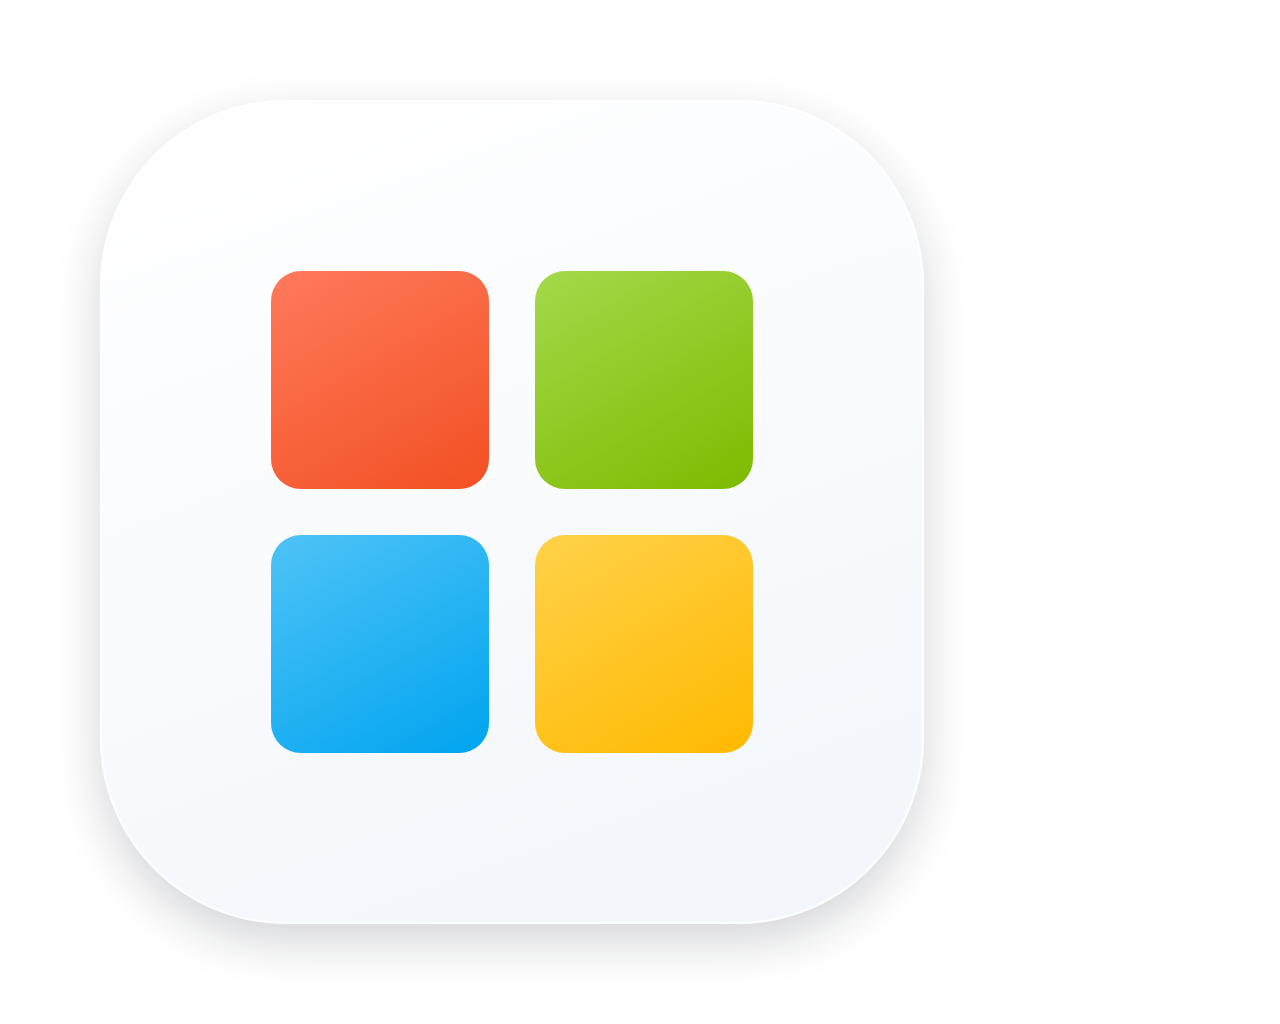
<file: desktop/icon.html>
<!DOCTYPE html>
<html>
<head>
<meta charset="utf-8" />
<style>
  html, body {
    margin: 0; padding: 0;
    width: 1024px; height: 1024px;
    background: transparent;
    display: grid; place-items: center;
  }
  .tile {
    width: 824px; height: 824px;
    border-radius: 186px;
    background: linear-gradient(160deg, #ffffff 0%, #f2f6fb 100%);
    box-shadow: 0 18px 48px rgba(16, 24, 40, 0.18), inset 0 1px 0 rgba(255,255,255,0.9);
    display: grid; place-items: center;
    position: relative;
    overflow: hidden;
  }
  .tile::after {
    content: "";
    position: absolute; inset: 0;
    border-radius: 186px;
    border: 2px solid rgba(255,255,255,0.85);
  }
  .grid {
    display: grid;
    grid-template-columns: 1fr 1fr;
    gap: 46px;
  }
  .sq { width: 218px; height: 218px; border-radius: 30px; }
  .s1 { background: linear-gradient(150deg, #ff7a5c, #f25022); }
  .s2 { background: linear-gradient(150deg, #a4d94a, #7fba00); }
  .s3 { background: linear-gradient(150deg, #4fc3f7, #00a4ef); }
  .s4 { background: linear-gradient(150deg, #ffd24a, #ffb900); }
</style>
</head>
<body>
  <div class="tile">
    <div class="grid">
      <div class="sq s1"></div>
      <div class="sq s2"></div>
      <div class="sq s3"></div>
      <div class="sq s4"></div>
    </div>
  </div>
</body>
</html>
</file>
